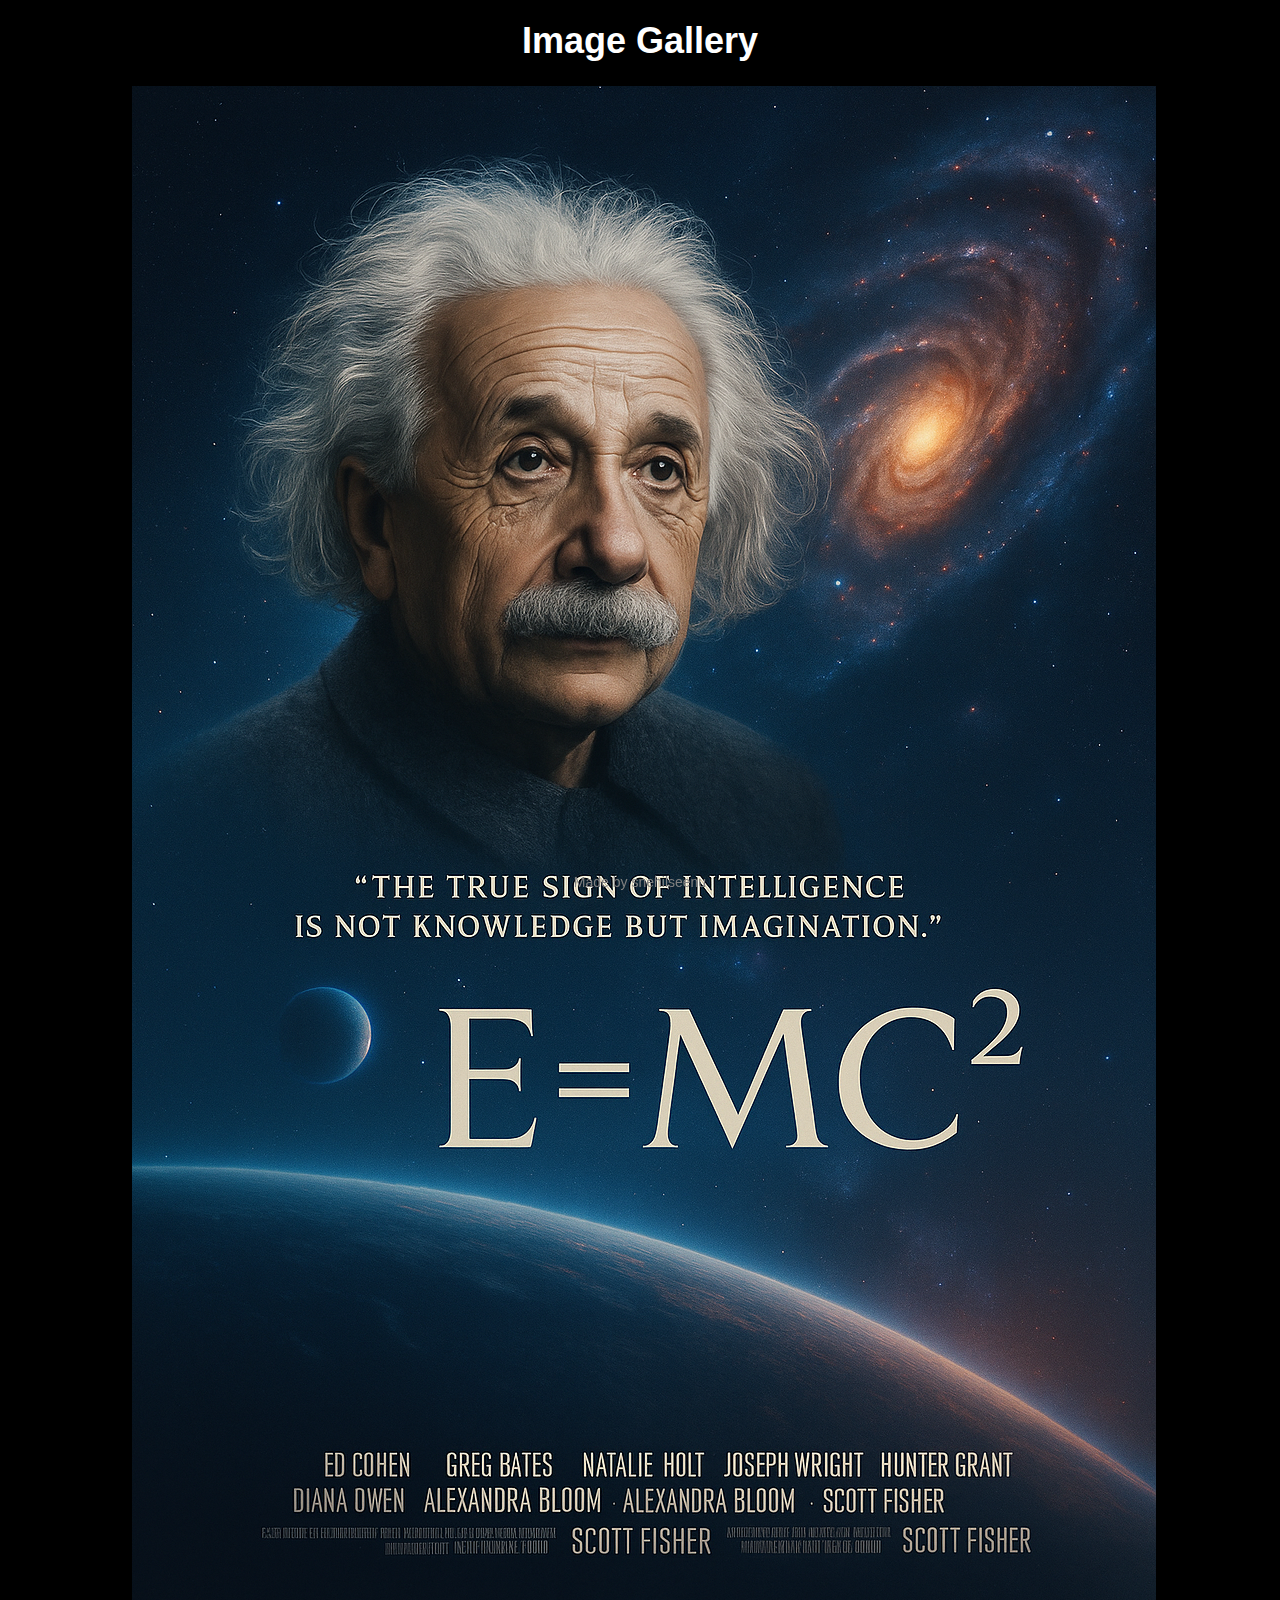
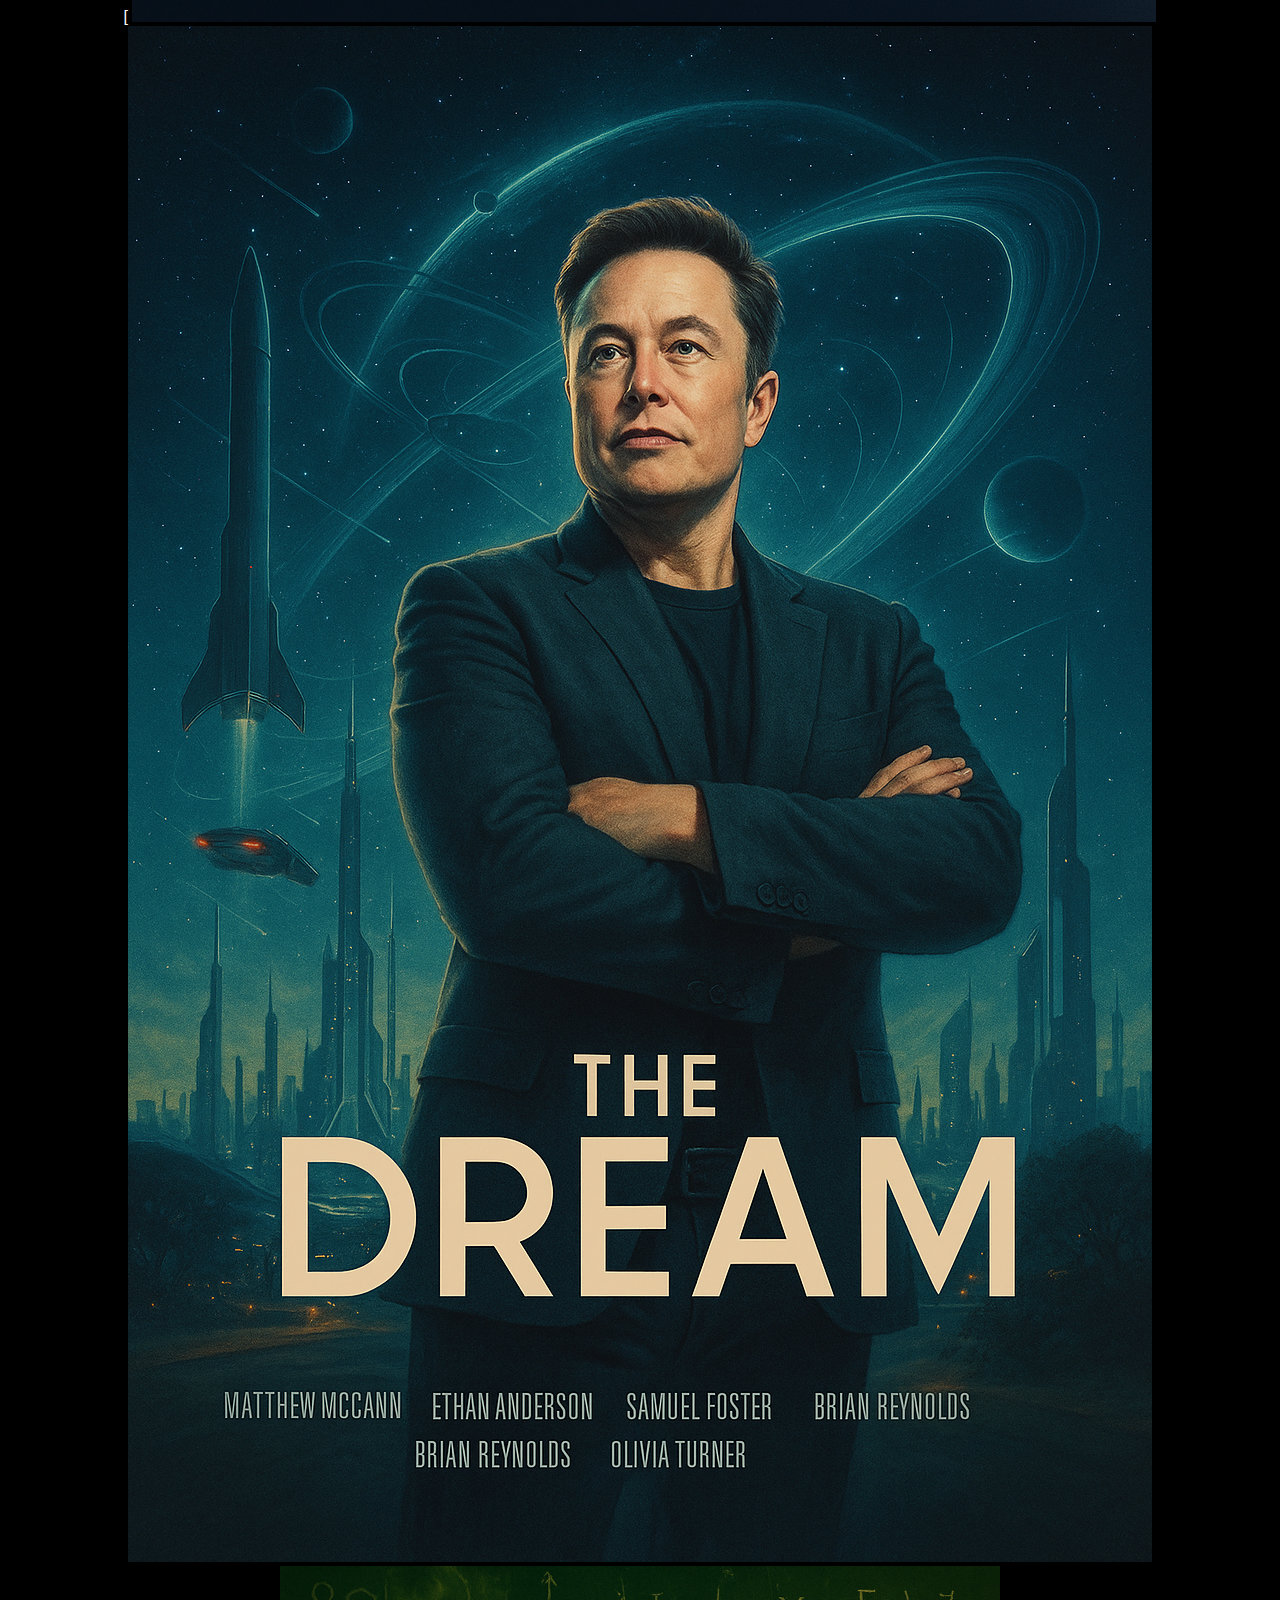
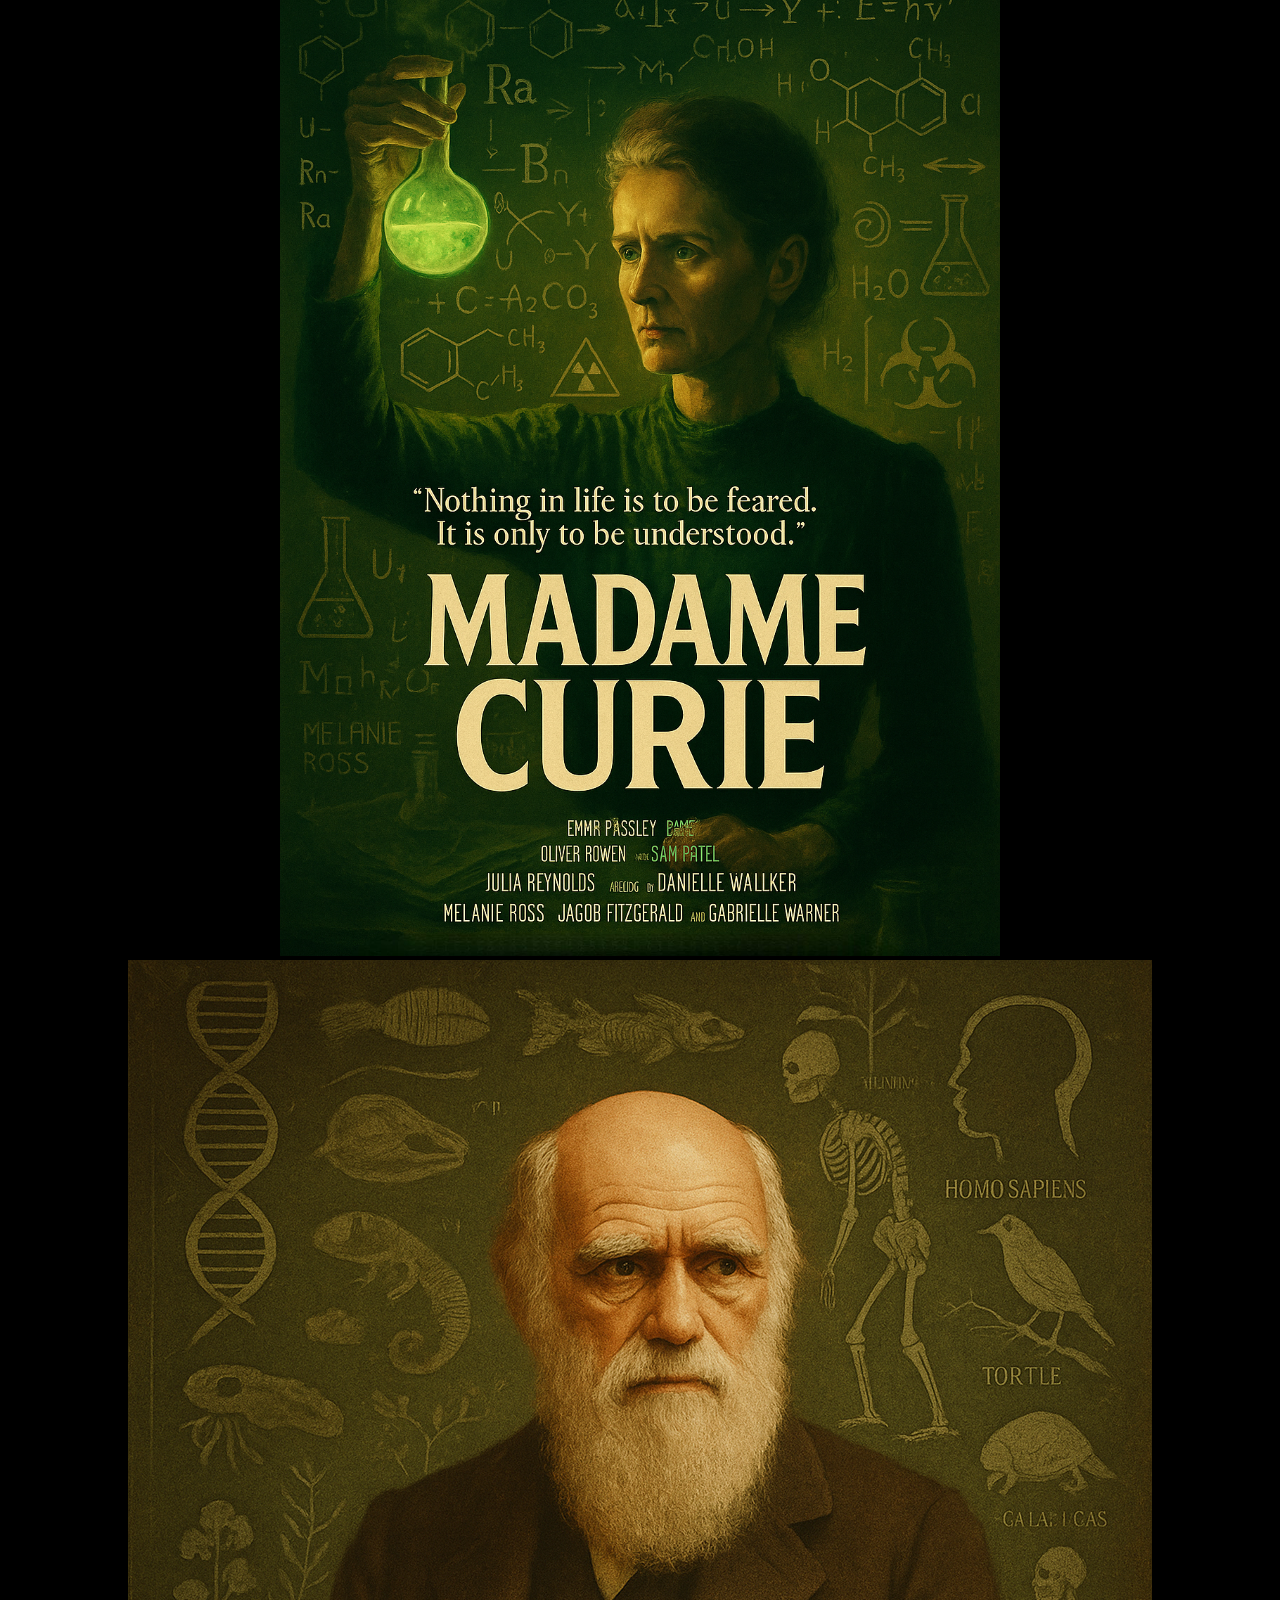
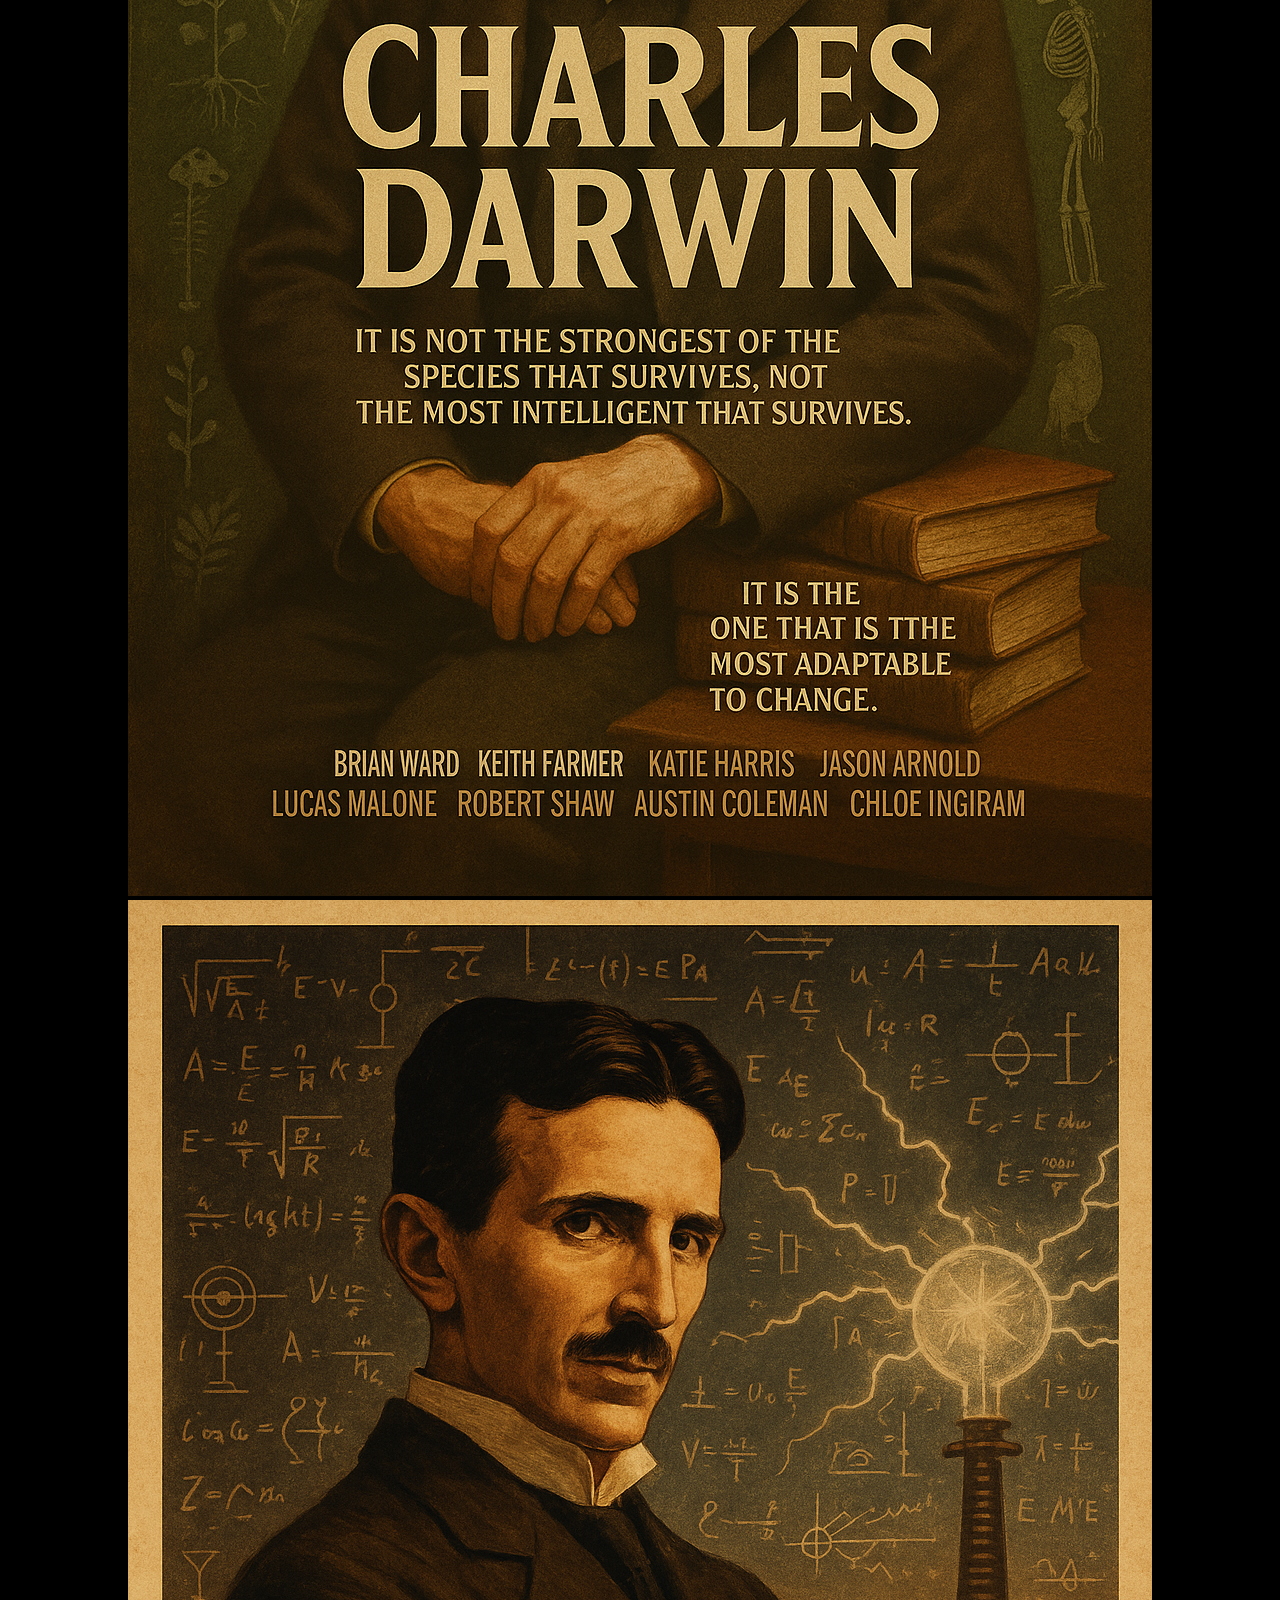
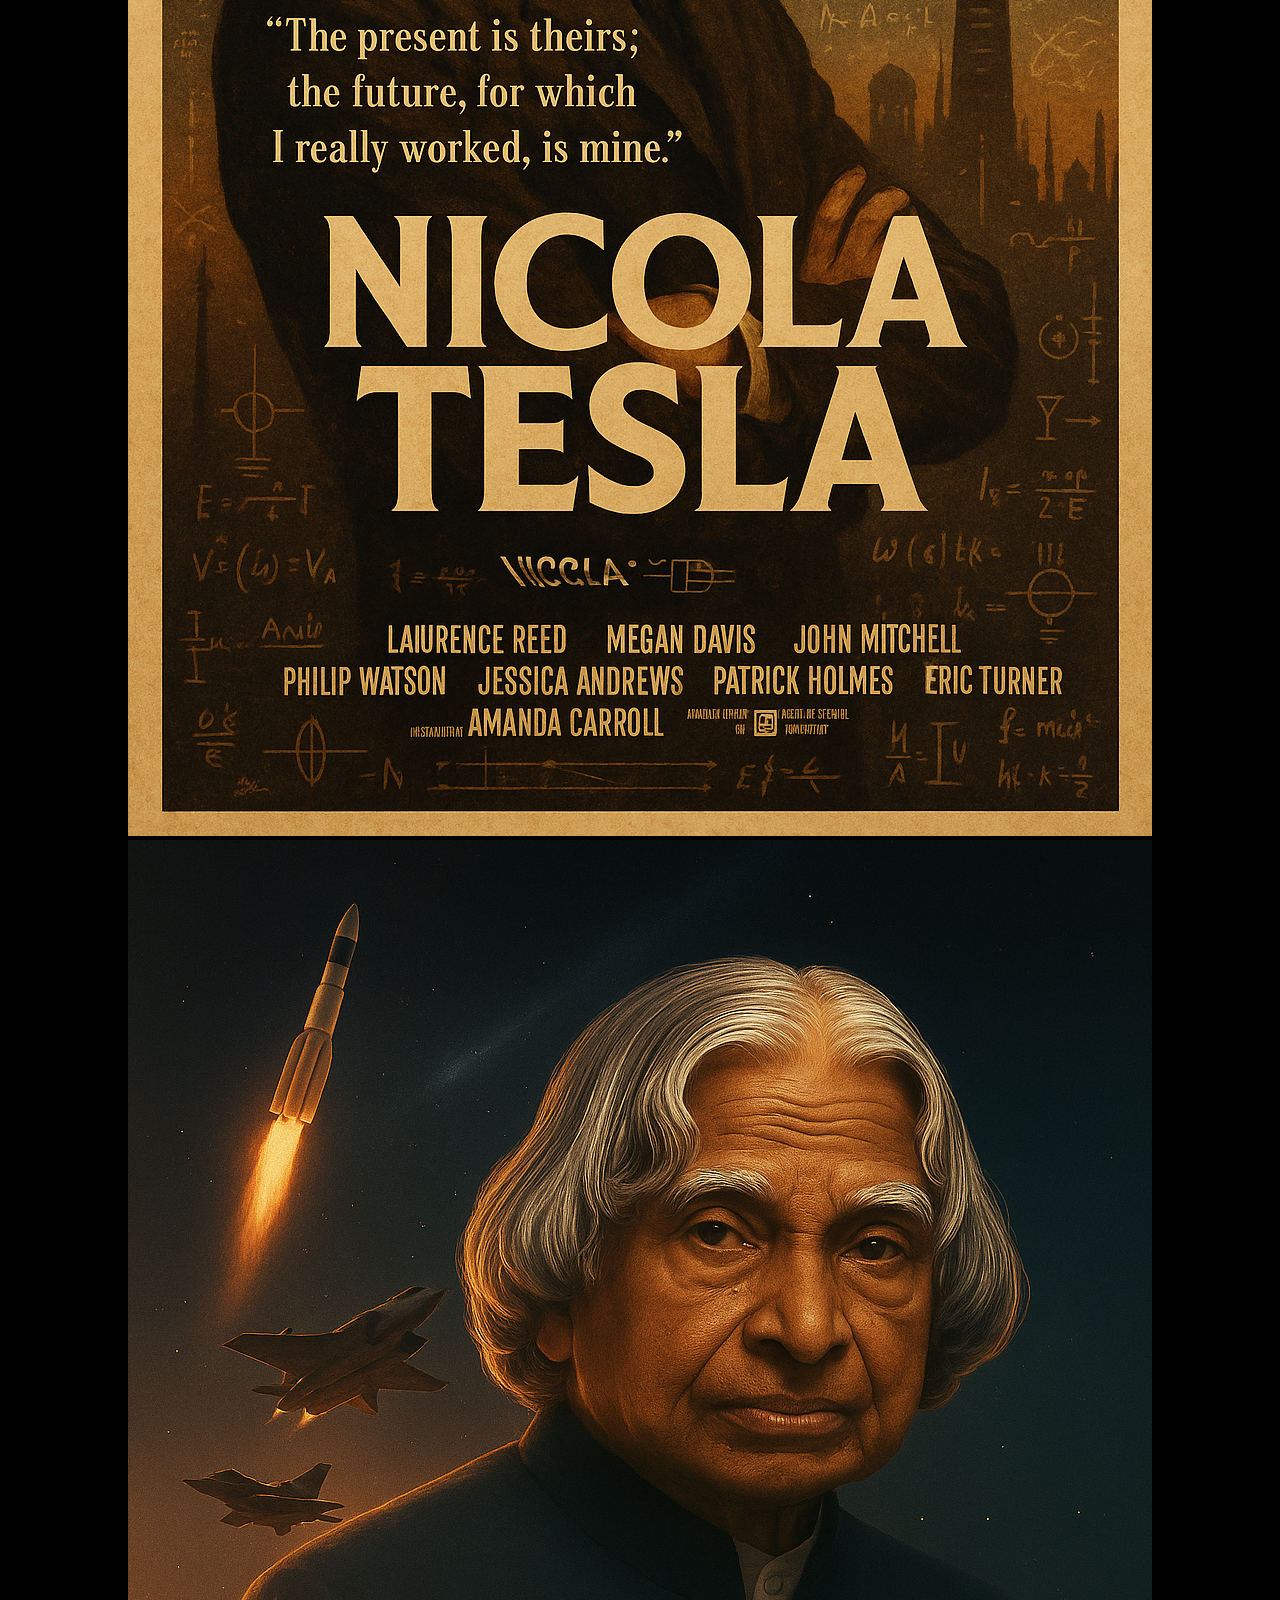
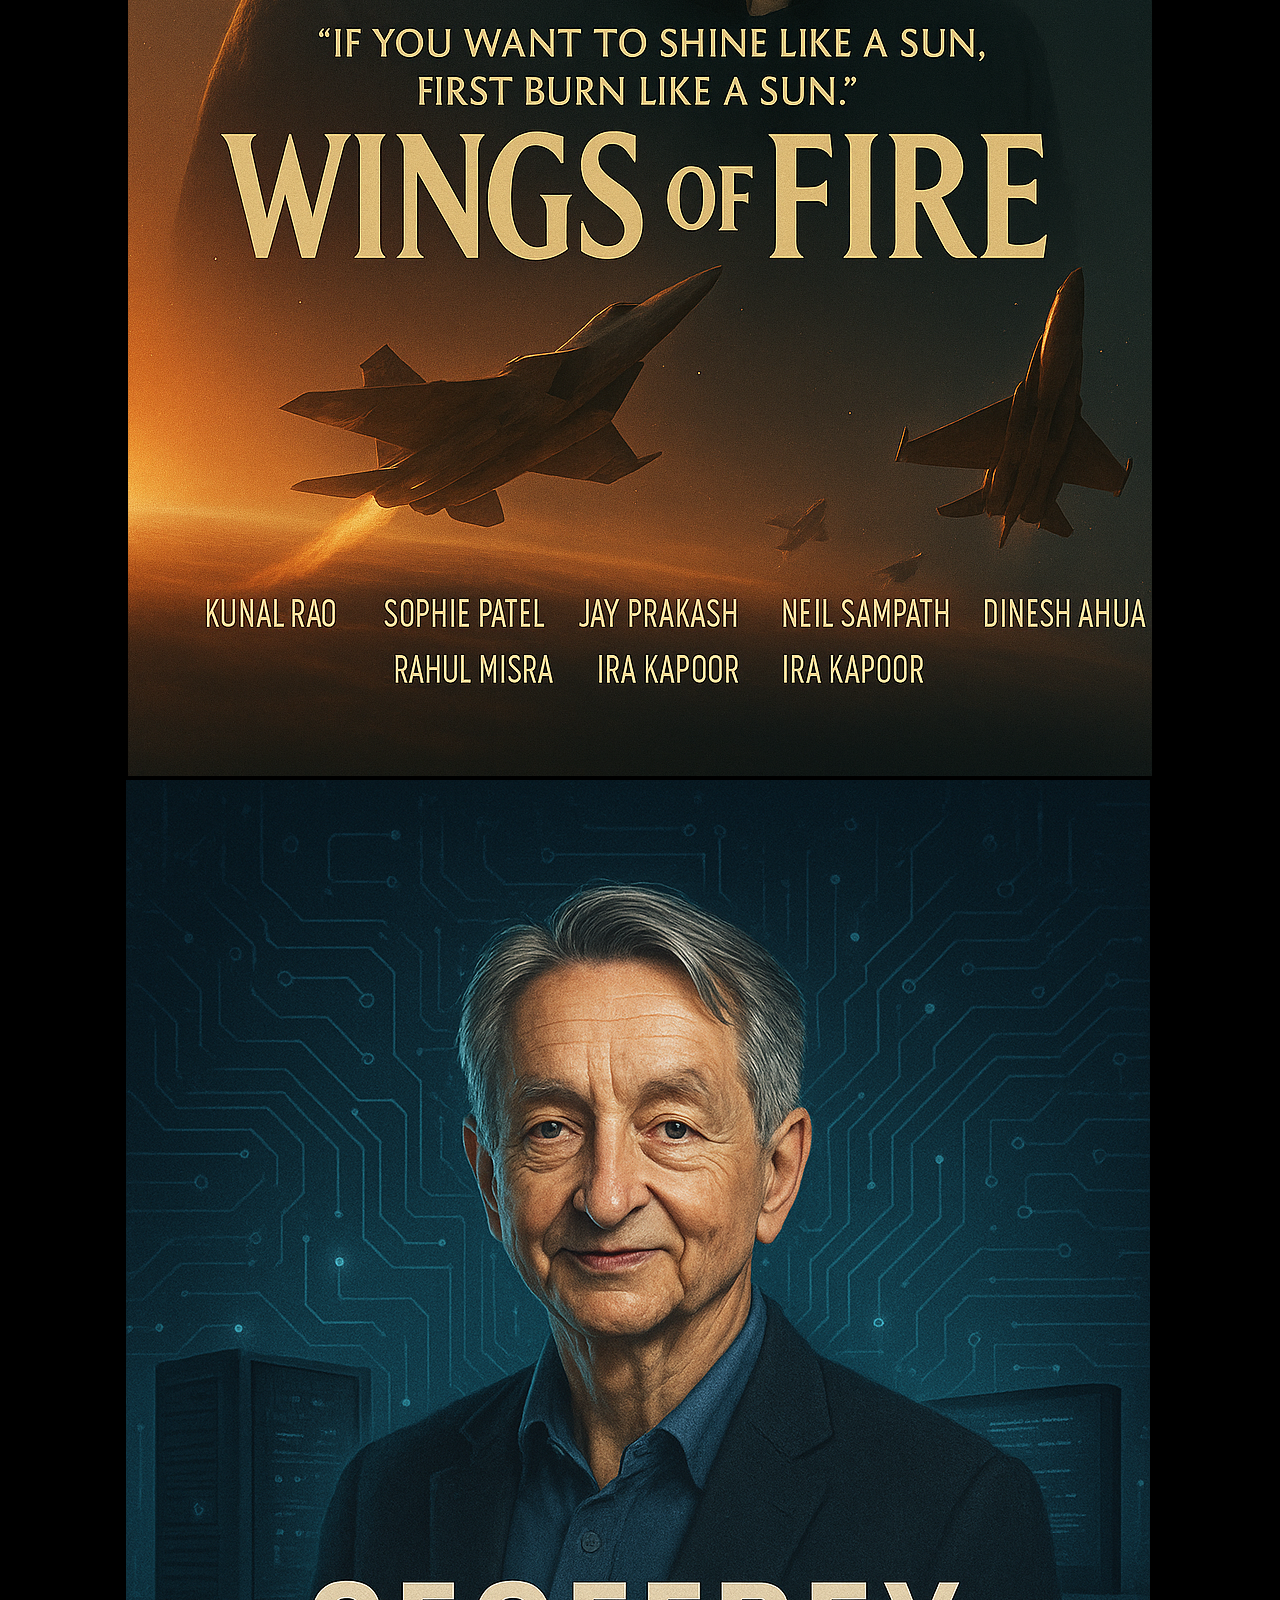
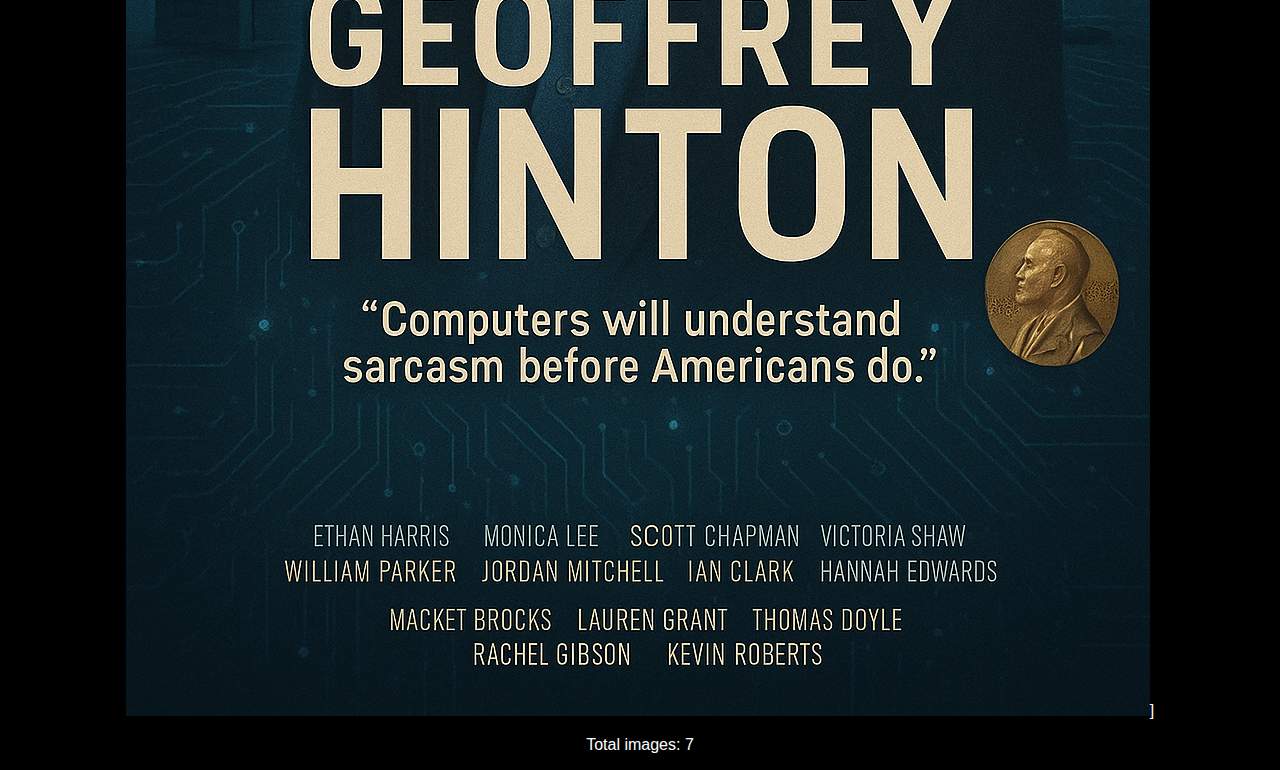
<file: movie-poster-gallery/gallery.html>
<!DOCTYPE html>
<html lang="en">
<head>
    <meta charset="UTF-8">
    <meta name="viewport" content="width=device-width, initial-scale=1.0">
    <title>Image Gallery</title>
    <link href="https://fonts.googleapis.com/css2?family=Roboto+Mono&display=swap" rel="stylesheet">
    <link rel="stylesheet" href="style.css">
</head>
<body>

    <div class="gallery-container">
        <h1>Image Gallery</h1>
        <div class="gallery">
            <!-- Images will be dynamically inserted here -->
        [   <img src="uploaded_posters/albert_einstein.png" alt="Albert Einstein">
            <img src="uploaded_posters/elon_musk.png" alt="Elon Musk">
            <img src="uploaded_posters/madame_curie.png" alt="Madame Curie">
            <img src="uploaded_posters/charles_darwin.png" alt="Charles Darwin">
            <img src="uploaded_posters/nicola_tesla.png" alt="Nicola Tesla">
            <img src="uploaded_posters/apj_abdul_kalam.png" alt="APJ Abdul Kalam">
            <img src="uploaded_posters/geoffrey_hinton.png" alt="Geoffrey Hinton">]
        </div>
        <div class="counter">
            <p>Total images: 7</p> <!-- You can update this count dynamically with JavaScript -->
        </div>
    </div>

    <footer>
        Made by snehilseenu
    </footer>

    
</body>
</html>
</file>
<file: movie-poster-gallery/style.css>
/* General Styles */
body {
    font-family: 'Roboto Mono', monospace;
    margin: 0;
    padding: 0;
    font-family: Arial, sans-serif;
    background-color: black;
    color: white;
    text-align: center;
}

h1 {
    margin-top: 20px;
    font-size: 36px;
}

/* Carousel Styles */
.carousel-container {
    position: relative;
    width: 80%;
    margin: 40px auto;
    overflow: hidden;
    padding: 0 50px; /* Padding on the left and right sides to avoid extreme edges */
}

.carousel {
    display: flex;
    flex-direction: row;
    animation: scroll-left 40s linear infinite; /* Slow down scrolling to 20 seconds */
}

.carousel img {
    width: 500px;
    height: 600px;
    object-fit: cover; /* Ensures the image covers the area properly without distortion */
    margin: 0 20px; /* Add some space on the sides */
    transition: transform 0.3s ease; /* Smooth hover effect */
    border-radius: 20px;
}


/* Hover Effect - On hover image pops out */
.carousel img:hover {
    transform: scale(1.05);
    box-shadow: 0 0 20px rgba(255, 255, 255, 0.8);
}

/* Footer */
footer {
    position: fixed;
    bottom: 10px;
    left: 50%;
    transform: translateX(-50%);
    font-size: 14px;
    color: gray;
}


.logo {
    position: absolute;
    top: 10px;
    right: 10px;
}

.logo img {
    width: 50px; /* Adjust the size of the logo */
    height: auto;
}

/* Scrolling Animation */
@keyframes scroll-left {
    0% {
        transform: translateX(100%);
    }
    100% {
        transform: translateX(-100%);
    }
}
</file>
